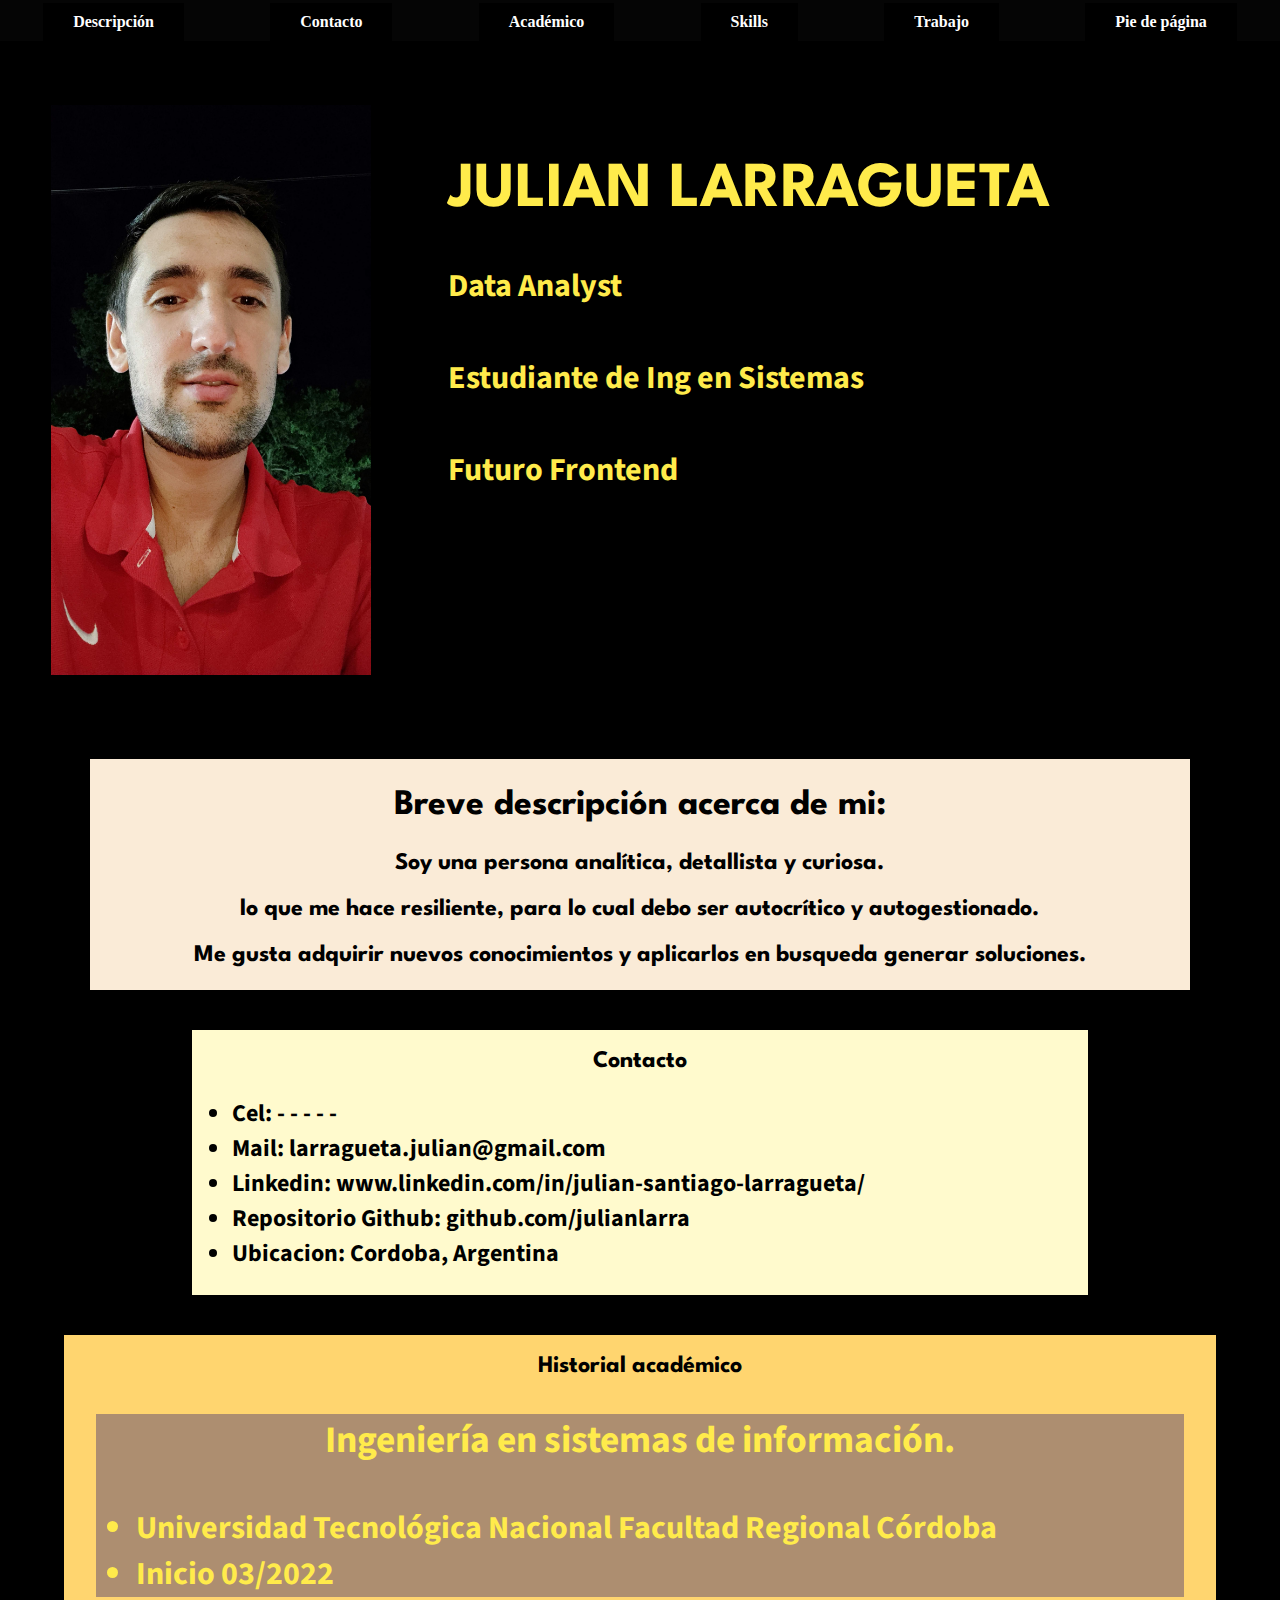
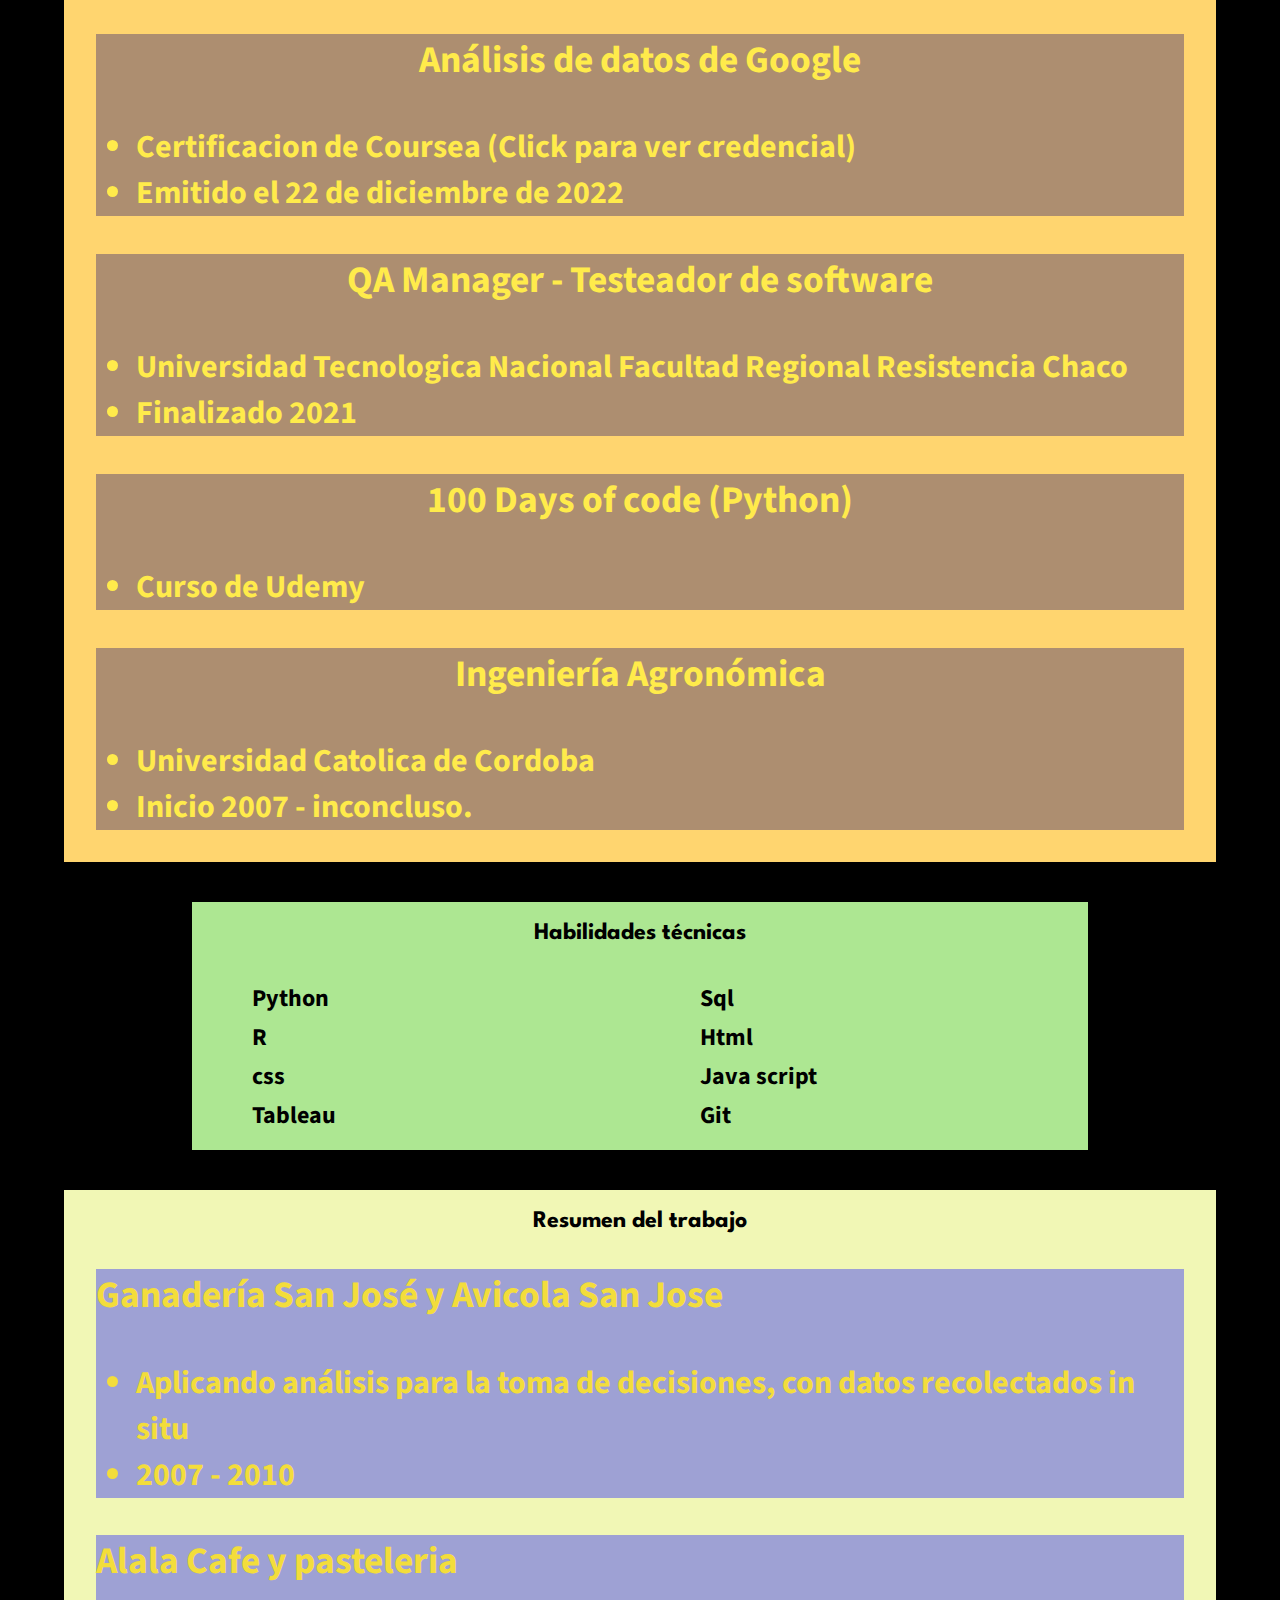
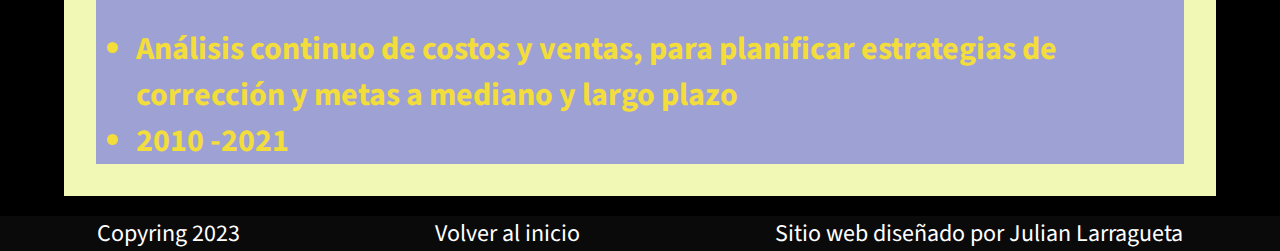
<file: index.html>
<!DOCTYPE html>
<html lang="es">
<head>
    <meta charset="UTF-8">
    <meta http-equiv="X-UA-Compatible" content="IE=edge">
    <meta name="viewport" content="width=device-width, initial-scale=1.0">
    <title>Curriculum vitae</title>
    <link rel="icon" type="image/png" sizes="16x16" href="img/favicon-16x16.png">
   
    <link rel="stylesheet" type="text/css" href="style_new.css" />
   
    <link rel="preconnect" href="https://fonts.googleapis.com">
    <link rel="preconnect" href="https://fonts.gstatic.com" crossorigin>
    <link href="https://fonts.googleapis.com/css2?family=Montserrat:wght@200&display=swap" rel="stylesheet">
    <link rel="preconnect" href="https://fonts.googleapis.com">
    <link rel="preconnect" href="https://fonts.gstatic.com" crossorigin>
    <link href="https://fonts.googleapis.com/css2?family=League+Spartan:wght@600&family=Montserrat:wght@200&display=swap" rel="stylesheet">
    <link rel="preconnect" href="https://fonts.googleapis.com">
    <link rel="preconnect" href="https://fonts.gstatic.com" crossorigin>
    <link href="https://fonts.googleapis.com/css2?family=Source+Sans+Pro&display=swap" rel="stylesheet">
    <!-- Open Graph data -->
    <meta property="og:title" content="Cv Larragueta Julian" />
    <meta property="og:type" content="Cv" />
    <meta property="og:url" content=" http://www.examplffe.com" />
    <meta property="og:image" content=" img/favicon-16x16.png" />
    <meta property="og:description" content="Cv Larragueta Julian" />

</head>


<body>

    <nav id="nav">
        <button class="nav-boton" onclick="accion()">Menu</button>
        <!--<a href="#inicio" class="nav-enlace desaparece">Inicio</a> -->
        <a href="#descripcion" class="nav-enlace desaparece">Descripción</a>
        <a href="#contacto" class="nav-enlace desaparece">Contacto</a>
        <a href="#academico" class="nav-enlace desaparece">Académico</a>
        <a href="#skills" class="nav-enlace desaparece">Skills</a>
        <a href="#work" class="nav-enlace desaparece">Trabajo</a>
        <a href="#footer" class="nav-enlace desaparece">Pie de página </a> </li>
    </nav>


    <header id="inicio">
       
        
        <img src="img/foto_perfil_julian.jpg" alt="foto CV Julian Larragueta" 
              
             title="Foto perfil julian Larragueta" />
        
        
        <div id="presentacion">
                 <h1 id="titulo"> JULIAN  LARRAGUETA    </h1>
        
                 <div> Data Analyst  <br> <br>
                  Estudiante de Ing en Sistemas <br><br>
                  Futuro Frontend </div>
        </div>


    </header>

   
   
    

    <section class="container">   
        
        
               
                
           
           
        
               

            
                 
            
        <div id="descripcion">
                <h2>            
                    Breve descripción acerca de mi: <br>
                </h2>
                <p>Soy una persona analítica, detallista y curiosa. </p>
                <p>lo que me hace resiliente, para lo cual debo ser autocrítico y autogestionado. </p>
                <p>Me gusta adquirir nuevos conocimientos y aplicarlos en busqueda generar soluciones. </p>
        </div> 

       
       
       
       
       
       
       
        <article id="contacto">
            <h2> Contacto </h2>
            <ul>
                <li> Cel: - - - - -  </li>
                <li> 
                     <a href="mailto:larragueta.julian@gmail.com"> Mail: larragueta.julian@gmail.com </a>   </li>

                <li> 
                     <a href="https://www.linkedin.com/in/julian-santiago-larragueta/" target="_blank"> Linkedin: www.linkedin.com/in/julian-santiago-larragueta/</a>  </li>
                
                <li>
                    <a href="https://github.com/julianlarra" target="_blank"> Repositorio Github: github.com/julianlarra</a> </li>
                
                <li> <a href="https://www.google.com.ar/maps/place/C%C3%B3rdoba/@-31.3992876,-64.2643843,12z/data=!3m1!4b1!4m5!3m4!1s0x9432985f478f5b69:0xb0a24f9a5366b092!8m2!3d-31.4200833!4d-64.1887761" target="_blank"> Ubicacion: Cordoba, Argentina</a> </li>
            
             </ul>

        </article>

        <article id="academico">   

            <h2> Historial académico  </h2>
        
                <div class="estudios">
                     <h3> Ingeniería en sistemas de información.</h3>
                     <ul> 
                           <li>Universidad Tecnológica Nacional Facultad Regional Córdoba </li>
                           <li>Inicio 03/2022</li>    
                     </ul>
                
                </div>
                        
                <div class="estudios">
                     <h3> Análisis de datos de Google</h3>
                     <ul> 
                           <li> <a href="https://www.credly.com/badges/c3e7873d-39f1-4c16-bb71-a287593435bf/linked_in_profile" target="_blank"> Certificacion de Coursea (Click para ver credencial)</a></li>
                           <li>Emitido el 22 de diciembre de 2022</li>    
                     </ul>
                
                </div>

                <div class="estudios">
                    <h3> QA Manager - Testeador de software </h3>
                    <ul>
                          <li> <a href="https://www.linkedin.com/in/julian-santiago-larragueta/overlay/1635464386145/single-media-viewer/?profileId=ACoAAAzm1m0BdWuvKldwF94Kxj55Wqi0juZJWoA" target="_blank"> Universidad Tecnologica Nacional Facultad Regional Resistencia Chaco </a> </li>
                          <li> Finalizado 2021</li>
                    </ul>
                </div>
                 
                <div class="estudios">
                    <h3> 100 Days of code (Python)</h3>
                    <ul>
                        <li>Curso de Udemy</li>
                    </ul>
                </div>

                <div class="estudios">
                    <h3> Ingeniería Agronómica </h3>
                    <ul>
                        <li>Universidad Catolica de Cordoba</li>
                        <li>Inicio 2007 - inconcluso.</li>
                    </ul>
                </div>


        </article>


        <article id="skills">
            <h2>  Habilidades técnicas</h2>
                <ul class="col2">
                    <li> Python   </li>
                    <li> Sql  </li>
                    <li> R  </li>
                    <li> Html  </li>
                    <li> css  </li>
                    <li> Java script  </li>
                    <li> Tableau  </li>
                    <li> Git  </li>
                </ul>

        </article>


        <article id="work">
            <h2> Resumen del trabajo</h2>
                <div>
                    <h3> Ganadería San José y Avicola San Jose </h3>
                    <ul>
                        <li>Aplicando análisis para la toma de decisiones, con datos recolectados in situ</li>
                        <li>2007 - 2010</li>
                    </ul>
                </div>

                <div>
                    <h3>Alala Cafe y pasteleria </h3>
                    <ul>
                        <li>Análisis continuo de costos y ventas, para planificar estrategias de corrección y metas a mediano y largo plazo</li>
                        <li>2010 -2021</li>
                    </ul>
                </div>

        </article>
        


    </section>

    <footer id="footer">
      <p>Copyring 2023 </p>
      <a href="#nav"> Volver al inicio </a>
      <p> Sitio web diseñado por Julian Larragueta </p>
      

    </footer>


    <script src="proyecto_final.js"></script>
</body>
</html>
</file>
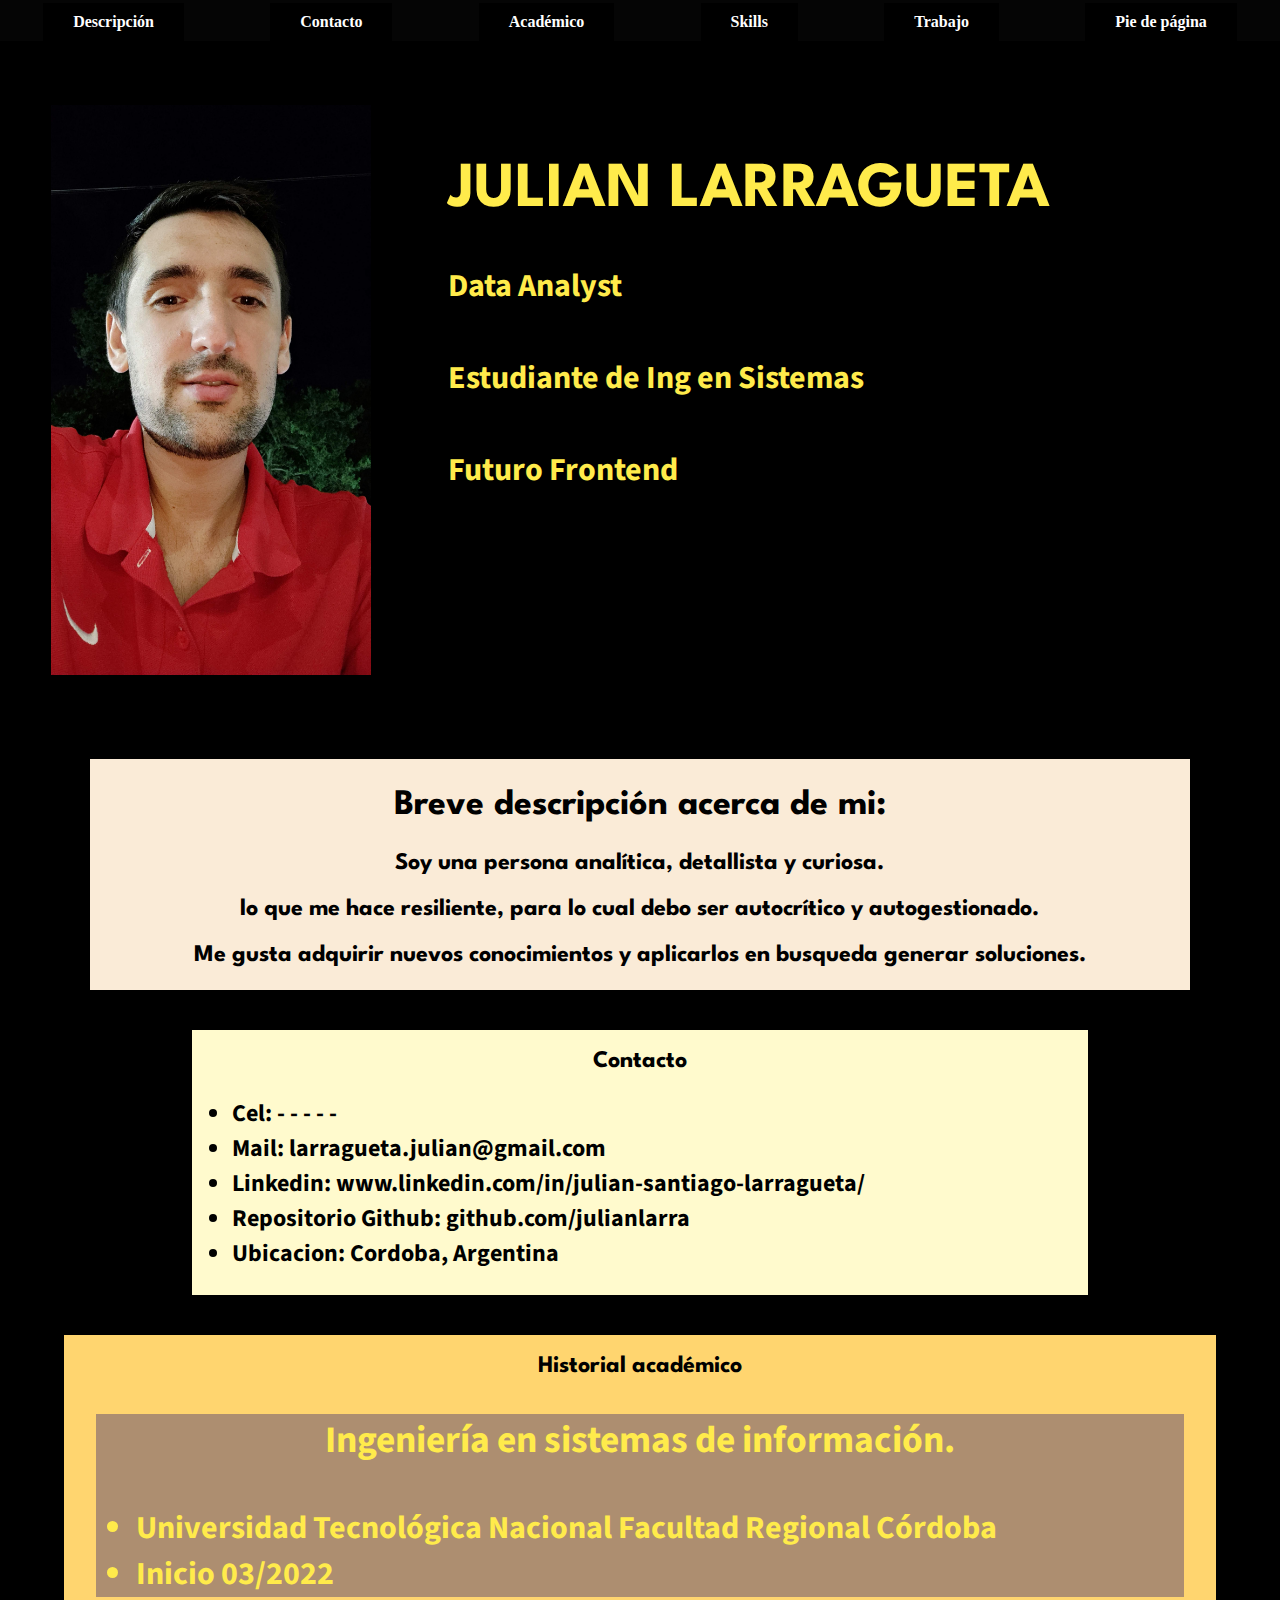
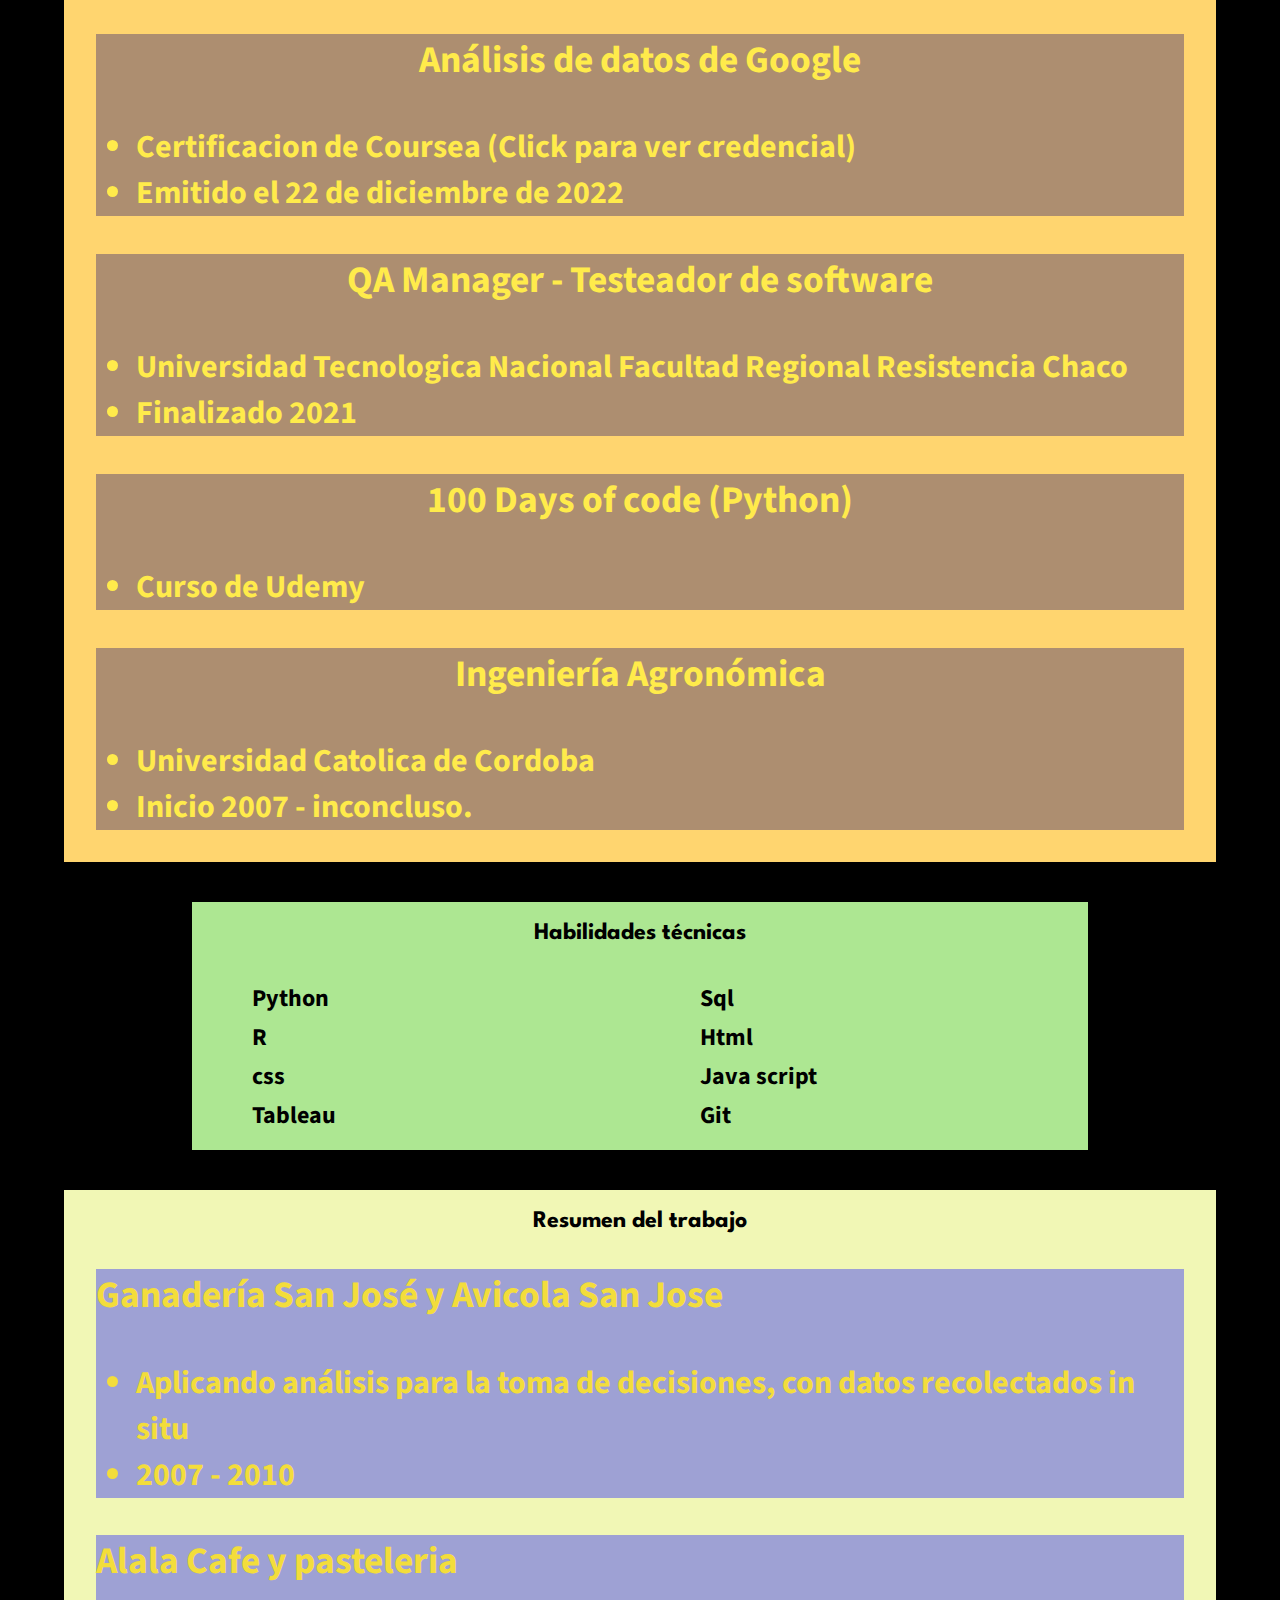
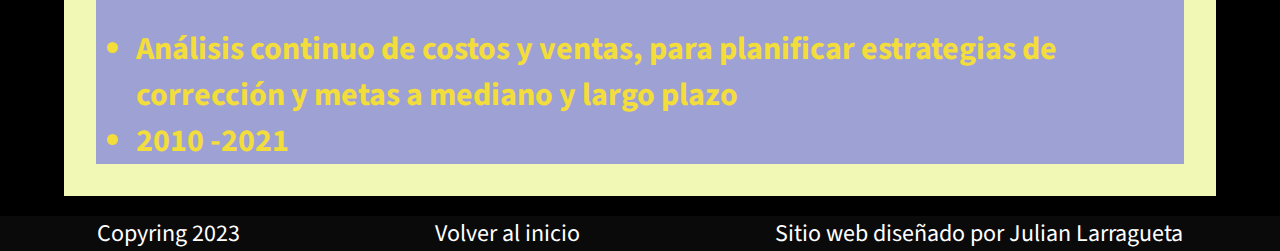
<file: CV_proyecto/index.html>
<!DOCTYPE html>
<html lang="es">
<head>
    <meta charset="UTF-8">
    <meta http-equiv="X-UA-Compatible" content="IE=edge">
    <meta name="viewport" content="width=device-width, initial-scale=1.0">
    <title>Curriculum vitae</title>
    <link rel="icon" type="image/png" sizes="16x16" href="favicon-16x16.png">
   
    <link rel="stylesheet" type="text/css" href="style_cv.css" />
   
    <link rel="preconnect" href="https://fonts.googleapis.com">
    <link rel="preconnect" href="https://fonts.gstatic.com" crossorigin>
    <link href="https://fonts.googleapis.com/css2?family=Montserrat:wght@200&display=swap" rel="stylesheet">
    <link rel="preconnect" href="https://fonts.googleapis.com">
    <link rel="preconnect" href="https://fonts.gstatic.com" crossorigin>
    <link href="https://fonts.googleapis.com/css2?family=League+Spartan:wght@600&family=Montserrat:wght@200&display=swap" rel="stylesheet">
    <link rel="preconnect" href="https://fonts.googleapis.com">
    <link rel="preconnect" href="https://fonts.gstatic.com" crossorigin>
    <link href="https://fonts.googleapis.com/css2?family=Source+Sans+Pro&display=swap" rel="stylesheet">
    <!-- Open Graph data -->
    <meta property="og:title" content="Cv Larragueta Julian" />
    <meta property="og:type" content="Cv" />
    <meta property="og:url" content=" http://www.examplffe.com" />
    <meta property="og:image" content=" img/favicon-16x16.png" />
    <meta property="og:description" content="Cv Larragueta Julian" />

</head>


<body>

    <nav id="nav">
        <button class="nav-boton" onclick="accion()">Menu</button>
        <!--<a href="#inicio" class="nav-enlace desaparece">Inicio</a> -->
        <a href="#descripcion" class="nav-enlace desaparece">Descripción</a>
        <a href="#contacto" class="nav-enlace desaparece">Contacto</a>
        <a href="#academico" class="nav-enlace desaparece">Académico</a>
        <a href="#skills" class="nav-enlace desaparece">Skills</a>
        <a href="#work" class="nav-enlace desaparece">Trabajo</a>
        <a href="#footer" class="nav-enlace desaparece">Pie de página </a> </li>
    </nav>


    <header id="inicio">
       
        
        <img src="foto_perfil_julian.jpg" alt="foto CV Julian Larragueta" 
              
             title="Foto perfil julian Larragueta" />
        
        
        <div id="presentacion">
                 <h1 id="titulo"> JULIAN  LARRAGUETA    </h1>
        
                 <div> Data Analyst  <br> <br>
                  Estudiante de Ing en Sistemas <br><br>
                  Futuro Frontend </div>
        </div>


    </header>

   
   
    

    <section class="container">   
        
        
               
                
           
           
        
               

            
                 
            
        <div id="descripcion">
                <h2>            
                    Breve descripción acerca de mi: <br>
                </h2>
                <p>Soy una persona analítica, detallista y curiosa. </p>
                <p>lo que me hace resiliente, para lo cual debo ser autocrítico y autogestionado. </p>
                <p>Me gusta adquirir nuevos conocimientos y aplicarlos en busqueda generar soluciones. </p>
        </div> 

       
       
       
       
       
       
       
        <article id="contacto">
            <h2> Contacto </h2>
            <ul>
                <li> Cel: - - - - -  </li>
                <li> 
                     <a href="mailto:larragueta.julian@gmail.com"> Mail: larragueta.julian@gmail.com </a>   </li>

                <li> 
                     <a href="https://www.linkedin.com/in/julian-santiago-larragueta/" target="_blank"> Linkedin: www.linkedin.com/in/julian-santiago-larragueta/</a>  </li>
                
                <li>
                    <a href="https://github.com/julianlarra" target="_blank"> Repositorio Github: github.com/julianlarra</a> </li>
                
                <li> <a href="https://www.google.com.ar/maps/place/C%C3%B3rdoba/@-31.3992876,-64.2643843,12z/data=!3m1!4b1!4m5!3m4!1s0x9432985f478f5b69:0xb0a24f9a5366b092!8m2!3d-31.4200833!4d-64.1887761" target="_blank"> Ubicacion: Cordoba, Argentina</a> </li>
            
             </ul>

        </article>

        <article id="academico">   

            <h2> Historial académico  </h2>
        
                <div class="estudios">
                     <h3> Ingeniería en sistemas de información.</h3>
                     <ul> 
                           <li>Universidad Tecnológica Nacional Facultad Regional Córdoba </li>
                           <li>Inicio 03/2022</li>    
                     </ul>
                
                </div>
                        
                <div class="estudios">
                     <h3> Análisis de datos de Google</h3>
                     <ul> 
                           <li> <a href="https://www.credly.com/badges/c3e7873d-39f1-4c16-bb71-a287593435bf/linked_in_profile" target="_blank"> Certificacion de Coursea (Click para ver credencial)</a></li>
                           <li>Emitido el 22 de diciembre de 2022</li>    
                     </ul>
                
                </div>

                <div class="estudios">
                    <h3> QA Manager - Testeador de software </h3>
                    <ul>
                          <li> <a href="https://www.linkedin.com/in/julian-santiago-larragueta/overlay/1635464386145/single-media-viewer/?profileId=ACoAAAzm1m0BdWuvKldwF94Kxj55Wqi0juZJWoA" target="_blank"> Universidad Tecnologica Nacional Facultad Regional Resistencia Chaco </a> </li>
                          <li> Finalizado 2021</li>
                    </ul>
                </div>
                 
                <div class="estudios">
                    <h3> 100 Days of code (Python)</h3>
                    <ul>
                        <li>Curso de Udemy</li>
                    </ul>
                </div>

                <div class="estudios">
                    <h3> Ingeniería Agronómica </h3>
                    <ul>
                        <li>Universidad Catolica de Cordoba</li>
                        <li>Inicio 2007 - inconcluso.</li>
                    </ul>
                </div>


        </article>


        <article id="skills">
            <h2>  Habilidades técnicas</h2>
                <ul class="col2">
                    <li> Python   </li>
                    <li> Sql  </li>
                    <li> R  </li>
                    <li> Html  </li>
                    <li> css  </li>
                    <li> Java script  </li>
                    <li> Tableau  </li>
                    <li> Git  </li>
                </ul>

        </article>


        <article id="work">
            <h2> Resumen del trabajo</h2>
                <div>
                    <h3> Ganadería San José y Avicola San Jose </h3>
                    <ul>
                        <li>Aplicando análisis para la toma de decisiones, con datos recolectados in situ</li>
                        <li>2007 - 2010</li>
                    </ul>
                </div>

                <div>
                    <h3>Alala Cafe y pasteleria </h3>
                    <ul>
                        <li>Análisis continuo de costos y ventas, para planificar estrategias de corrección y metas a mediano y largo plazo</li>
                        <li>2010 -2021</li>
                    </ul>
                </div>

        </article>
        


    </section>

    <footer id="footer">
      <p>Copyring 2023 </p>
      <a href="#nav"> Volver al inicio </a>
      <p> Sitio web diseñado por Julian Larragueta </p>
      

    </footer>


    <script src="cv.js"></script>
</body>
</html>
</file>
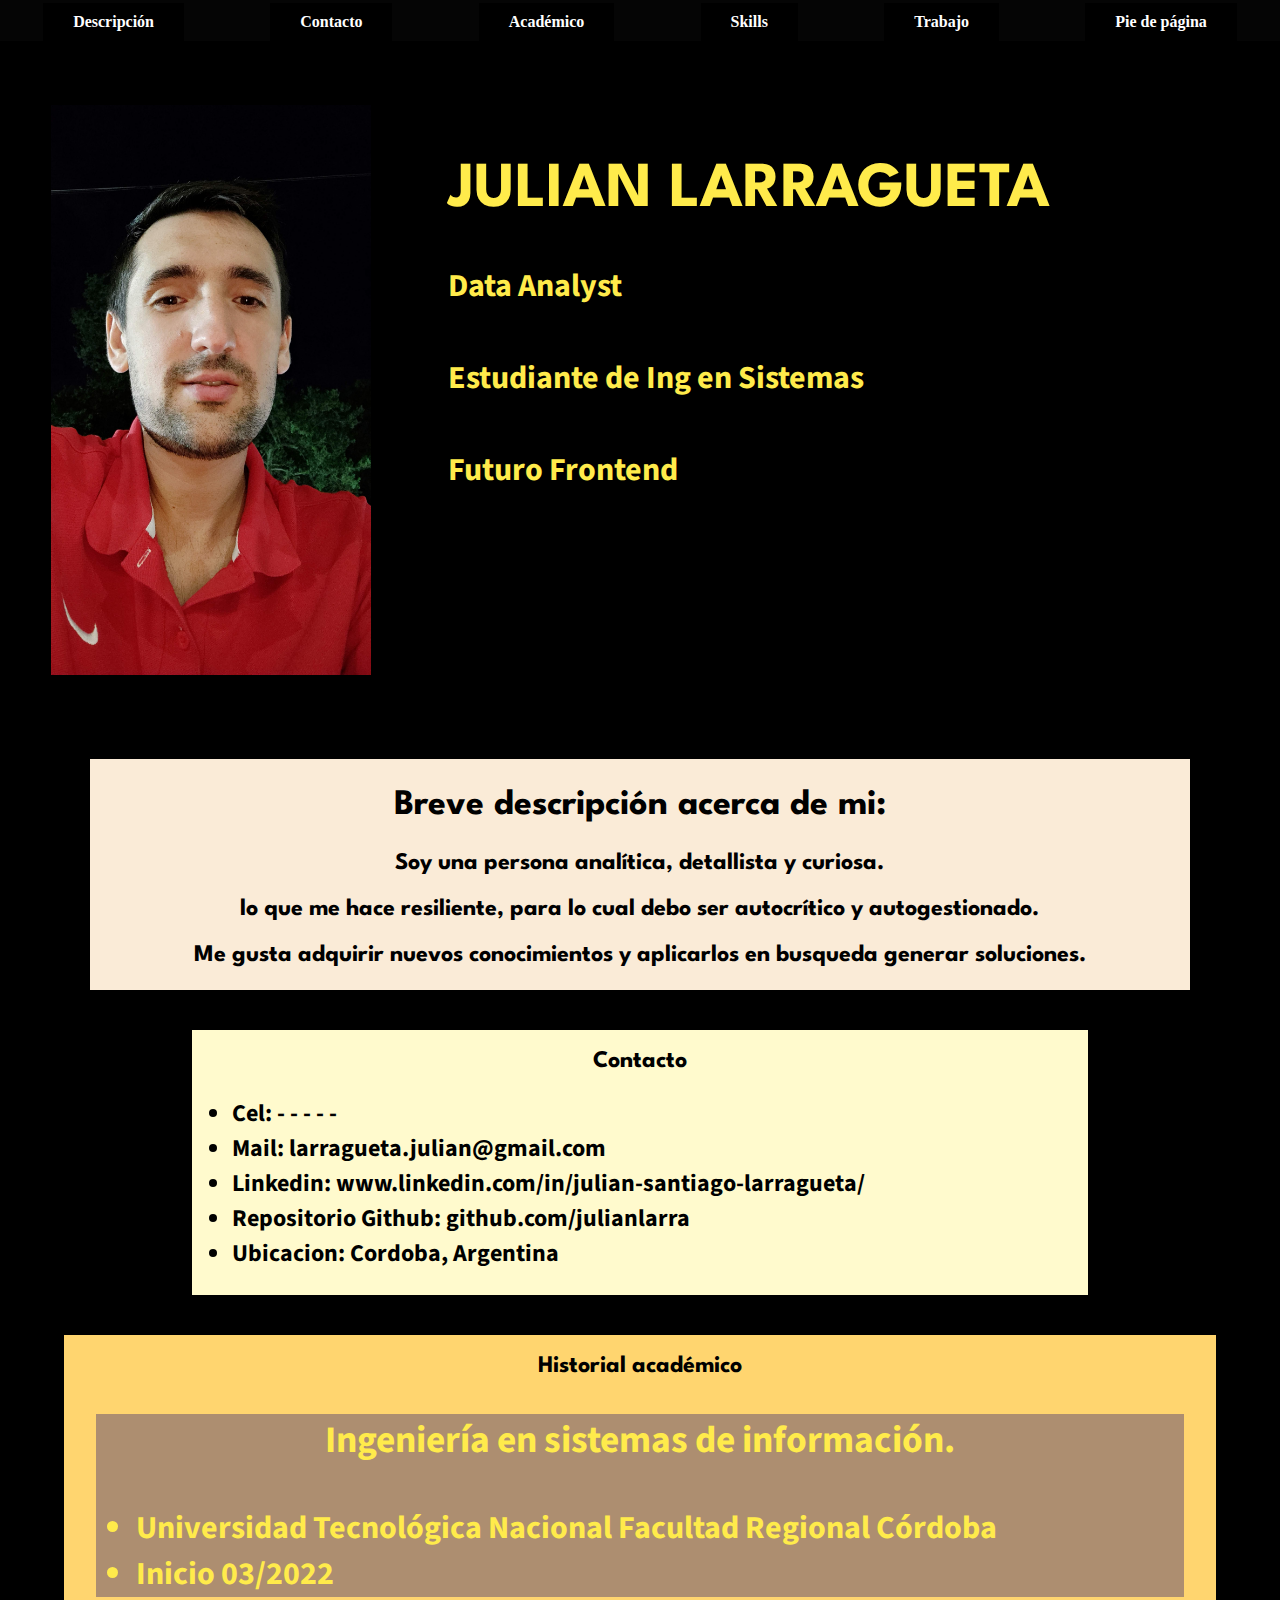
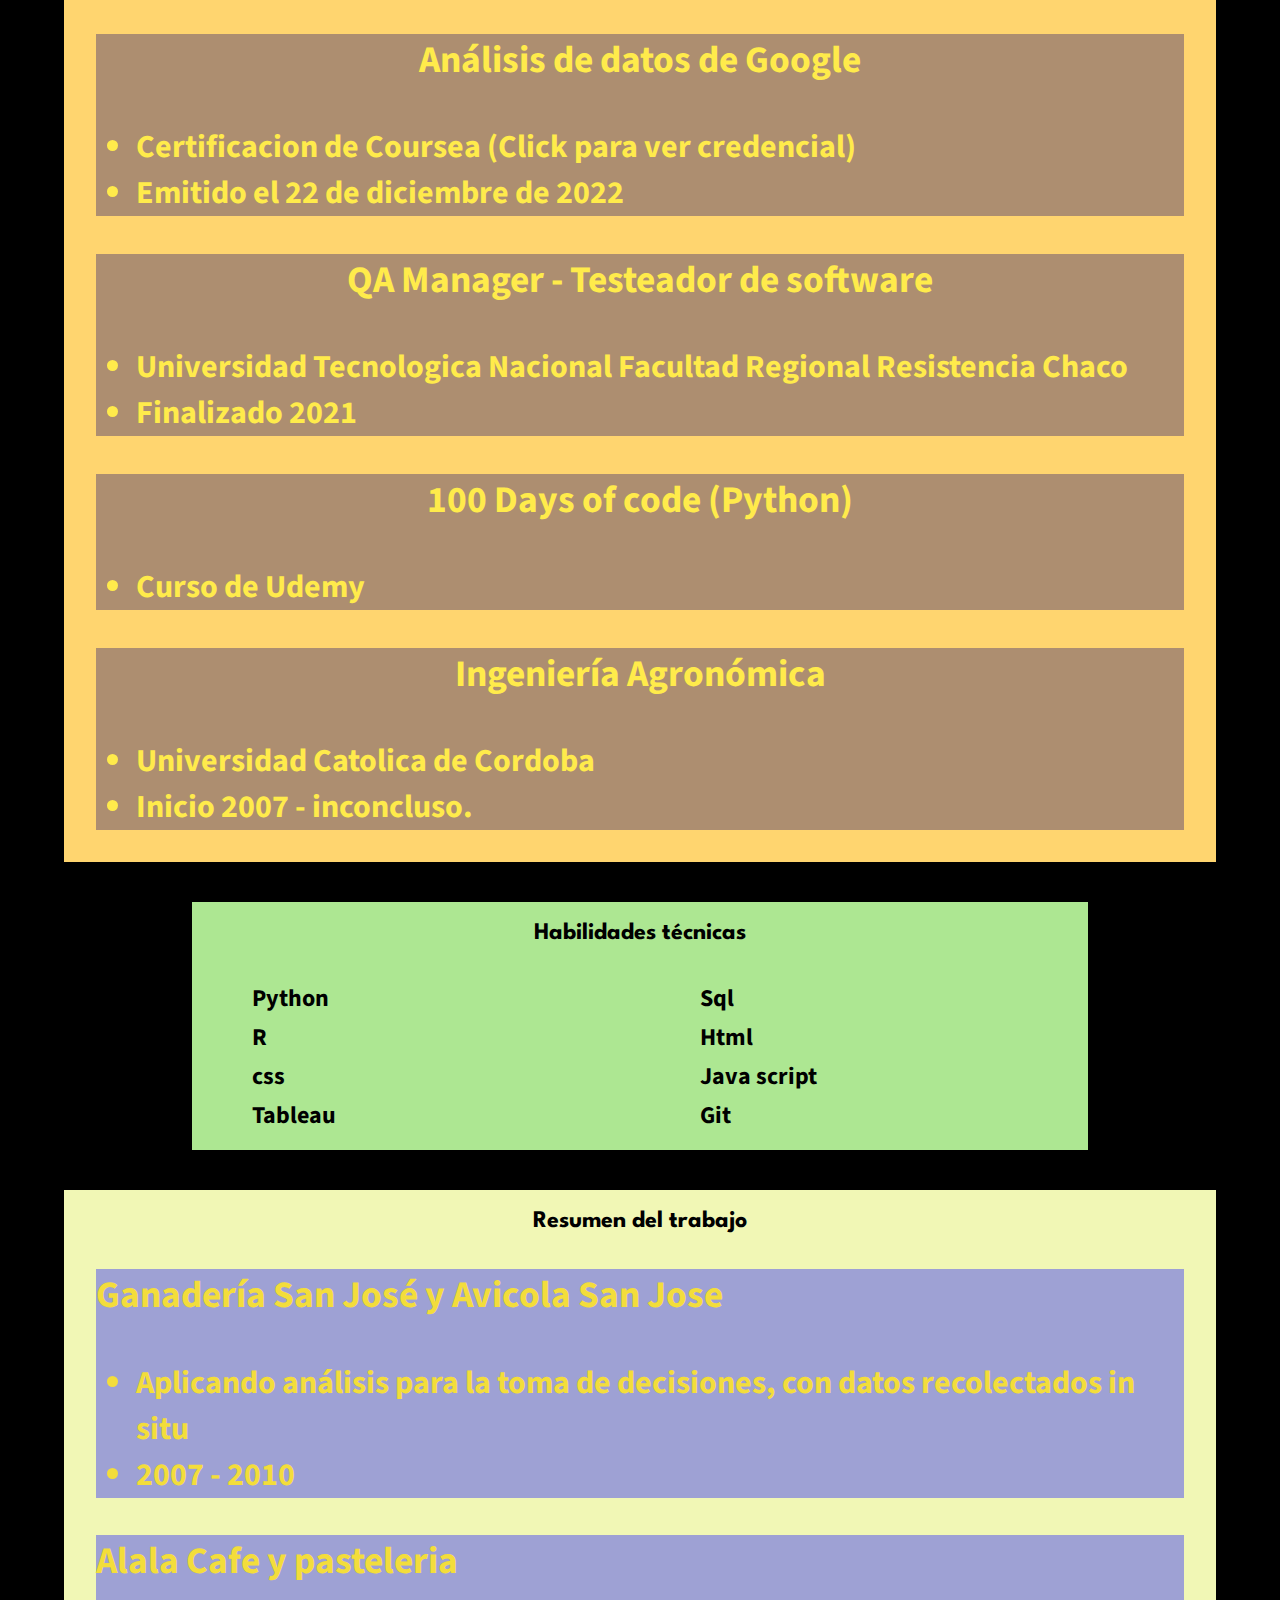
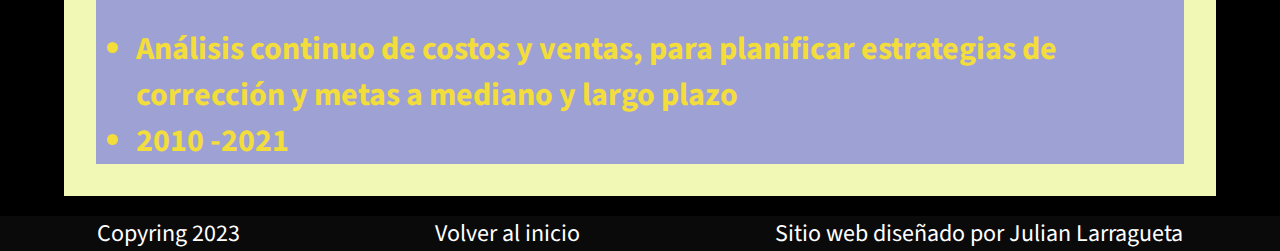
<file: proyecto_final_cv/index.html>
<!DOCTYPE html>
<html lang="es">
<head>
    <meta charset="UTF-8">
    <meta http-equiv="X-UA-Compatible" content="IE=edge">
    <meta name="viewport" content="width=device-width, initial-scale=1.0">
    <title>Curriculum vitae</title>
    <link rel="icon" type="image/png" sizes="16x16" href="img/favicon-16x16.png">
   
    <link rel="stylesheet" type="text/css" href="css/style_new.css" />
   
    <link rel="preconnect" href="https://fonts.googleapis.com">
    <link rel="preconnect" href="https://fonts.gstatic.com" crossorigin>
    <link href="https://fonts.googleapis.com/css2?family=Montserrat:wght@200&display=swap" rel="stylesheet">
    <link rel="preconnect" href="https://fonts.googleapis.com">
    <link rel="preconnect" href="https://fonts.gstatic.com" crossorigin>
    <link href="https://fonts.googleapis.com/css2?family=League+Spartan:wght@600&family=Montserrat:wght@200&display=swap" rel="stylesheet">
    <link rel="preconnect" href="https://fonts.googleapis.com">
    <link rel="preconnect" href="https://fonts.gstatic.com" crossorigin>
    <link href="https://fonts.googleapis.com/css2?family=Source+Sans+Pro&display=swap" rel="stylesheet">
    <!-- Open Graph data -->
    <meta property="og:title" content="Cv Larragueta Julian" />
    <meta property="og:type" content="Cv" />
    <meta property="og:url" content=" http://www.example.com" />
    <meta property="og:image" content=" img/favicon-16x16.png" />
    <meta property="og:description" content="Cv Larragueta Julian" />

</head>


<body>

    <nav id="nav">
        <button class="nav-boton" onclick="accion()">Menu</button>
        <!--<a href="#inicio" class="nav-enlace desaparece">Inicio</a> -->
        <a href="#descripcion" class="nav-enlace desaparece">Descripción</a>
        <a href="#contacto" class="nav-enlace desaparece">Contacto</a>
        <a href="#academico" class="nav-enlace desaparece">Académico</a>
        <a href="#skills" class="nav-enlace desaparece">Skills</a>
        <a href="#work" class="nav-enlace desaparece">Trabajo</a>
        <a href="#footer" class="nav-enlace desaparece">Pie de página </a> </li>
    </nav>


    <header id="inicio">
       
        
        <img src="img/foto_perfil_julian.jpg" alt="foto CV Julian Larragueta" 
              
             title="Foto perfil julian Larragueta" />
        
        
        <div id="presentacion">
                 <h1 id="titulo"> JULIAN  LARRAGUETA    </h1>
        
                 <div> Data Analyst  <br> <br>
                  Estudiante de Ing en Sistemas <br><br>
                  Futuro Frontend </div>
        </div>


    </header>

   
   
    

    <section class="container">   
        
        
               
                
           
           
        
               

            
                 
            
        <div id="descripcion">
                <h2>            
                    Breve descripción acerca de mi: <br>
                </h2>
                <p>Soy una persona analítica, detallista y curiosa. </p>
                <p>lo que me hace resiliente, para lo cual debo ser autocrítico y autogestionado. </p>
                <p>Me gusta adquirir nuevos conocimientos y aplicarlos en busqueda generar soluciones. </p>
        </div> 

       
       
       
       
       
       
       
        <article id="contacto">
            <h2> Contacto </h2>
            <ul>
                <li> Cel: - - - - -  </li>
                <li> 
                     <a href="mailto:larragueta.julian@gmail.com"> Mail: larragueta.julian@gmail.com </a>   </li>

                <li> 
                     <a href="https://www.linkedin.com/in/julian-santiago-larragueta/" target="_blank"> Linkedin: www.linkedin.com/in/julian-santiago-larragueta/</a>  </li>
                
                <li>
                    <a href="https://github.com/julianlarra" target="_blank"> Repositorio Github: github.com/julianlarra</a> </li>
                
                <li> <a href="https://www.google.com.ar/maps/place/C%C3%B3rdoba/@-31.3992876,-64.2643843,12z/data=!3m1!4b1!4m5!3m4!1s0x9432985f478f5b69:0xb0a24f9a5366b092!8m2!3d-31.4200833!4d-64.1887761" target="_blank"> Ubicacion: Cordoba, Argentina</a> </li>
            
             </ul>

        </article>

        <article id="academico">   

            <h2> Historial académico  </h2>
        
                <div class="estudios">
                     <h3> Ingeniería en sistemas de información.</h3>
                     <ul> 
                           <li>Universidad Tecnológica Nacional Facultad Regional Córdoba </li>
                           <li>Inicio 03/2022</li>    
                     </ul>
                
                </div>
                        
                <div class="estudios">
                     <h3> Análisis de datos de Google</h3>
                     <ul> 
                           <li> <a href="https://www.credly.com/badges/c3e7873d-39f1-4c16-bb71-a287593435bf/linked_in_profile" target="_blank"> Certificacion de Coursea (Click para ver credencial)</a></li>
                           <li>Emitido el 22 de diciembre de 2022</li>    
                     </ul>
                
                </div>

                <div class="estudios">
                    <h3> QA Manager - Testeador de software </h3>
                    <ul>
                          <li> <a href="https://www.linkedin.com/in/julian-santiago-larragueta/overlay/1635464386145/single-media-viewer/?profileId=ACoAAAzm1m0BdWuvKldwF94Kxj55Wqi0juZJWoA" target="_blank"> Universidad Tecnologica Nacional Facultad Regional Resistencia Chaco </a> </li>
                          <li> Finalizado 2021</li>
                    </ul>
                </div>
                 
                <div class="estudios">
                    <h3> 100 Days of code (Python)</h3>
                    <ul>
                        <li>Curso de Udemy</li>
                    </ul>
                </div>

                <div class="estudios">
                    <h3> Ingeniería Agronómica </h3>
                    <ul>
                        <li>Universidad Catolica de Cordoba</li>
                        <li>Inicio 2007 - inconcluso.</li>
                    </ul>
                </div>


        </article>


        <article id="skills">
            <h2>  Habilidades técnicas</h2>
                <ul class="col2">
                    <li> Python   </li>
                    <li> Sql  </li>
                    <li> R  </li>
                    <li> Html  </li>
                    <li> css  </li>
                    <li> Java script  </li>
                    <li> Tableau  </li>
                    <li> Git  </li>
                </ul>

        </article>


        <article id="work">
            <h2> Resumen del trabajo</h2>
                <div>
                    <h3> Ganadería San José y Avicola San Jose </h3>
                    <ul>
                        <li>Aplicando análisis para la toma de decisiones, con datos recolectados in situ</li>
                        <li>2007 - 2010</li>
                    </ul>
                </div>

                <div>
                    <h3>Alala Cafe y pasteleria </h3>
                    <ul>
                        <li>Análisis continuo de costos y ventas, para planificar estrategias de corrección y metas a mediano y largo plazo</li>
                        <li>2010 -2021</li>
                    </ul>
                </div>

        </article>
        


    </section>

    <footer id="footer">
      <p>Copyring 2023 </p>
      <a href="#nav"> Volver al inicio </a>
      <p> Sitio web diseñado por Julian Larragueta </p>
      

    </footer>


    <script src="proyecto_final.js"></script>
</body>
</html>
</file>
<file: style_new.css>
/** Contorno */
* {
    box-sizing: border-box;
}

/** color fondo */

body{
  background: #000000;
  margin: 0;
}





/** Barra de navegacion estilos  --------------  */

.nav-enlace{
  display: inline-block;
  background: rgb(0, 0, 0);
  color: rgb(255, 255, 255);
  font-weight: bold;
  padding: 10px 30px;
  margin: 3px 0 0 0 ;
  text-decoration: none;
  
}

.nav-enlace:hover{
  transition: background 0.3s ease;
  background:rgb(226, 226, 224);
  cursor: pointer;
}

nav{
  background:rgb(5, 5, 5) ;
  display: flex;
  justify-content: space-around;
  
}

.nav-boton{
  display: inline-block;
  background: rgb(0, 0, 0);
  color: rgb(255, 248, 248);
  font-weight: bold;
  padding: 10px 30px;
  border: 2px solid #fff;
  display: none;
  
  }


/** fila imagen presentacion*/

img{
    width: 27%;
    float: left;
    padding: 5% 1%;
    margin: 0 0 0 3%;
  }
#presentacion {
    width: 70%;
    float: left;
    padding: 6% 5%;
}

/** fuwbte y color  presentacion */

#presentacion{
    text-align: left;
    color: #ffeb4b;
    font-weight: bold;
    font-family: 'Source Sans Pro', sans-serif;
    font-size: 2rem;
}

#titulo{font-family: 'League Spartan', sans-serif;}


/** descripcion estructura y formato */

#descripcion{
  background:#FAEBD7 ;
  width: 86%;
  float: left;
  margin: 20px 7%;

  color: black;
  font-weight: bold;
  font-family: 'League Spartan', sans-serif;
  font-size: 1.5rem;
  text-align: center;
}

#descripcion:hover{
  transition: box-shadow 0.3s ease;
  cursor: pointer;
  box-shadow: 0px 0px 28px 10px rgba(192, 190, 190, 0.48);

}

/*             Contacto */ 

#contacto a{ 
    text-decoration: none;
    color: black;
    font-weight: bold;
    font-family: 'Source Sans Pro', sans-serif;
    font-size: 1.5rem;
    text-align: left;
   }

#contacto {
  background:#FFFACD ;
  width: 70%;
  float: left;
  margin: 20px 15%;

  color: black;
  font-weight: bold;
  font-family: 'Source Sans Pro', sans-serif;
  font-size: 1.5rem;
  text-align: left;
  
}

#contacto h2{
  font-family: 'League Spartan', sans-serif;
  font-size: 1.5rem;
  text-align: center;
  font-weight: bold;
}


#contacto:hover{
  transition: box-shadow 0.3s ease;
  cursor: pointer;
  box-shadow: 0px 0px 28px 10px rgba(192, 190, 190, 0.48)
}

#contacto a:hover{ 
  transition: background 0.3s ease;
  background: rgba(192, 190, 190, 0.473);}


/** Historial academico         */ 

#academico {
  background:#FFD56F ;
  width: 90%;
  float: left;
  margin: 20px 5%;

  color: black;
  font-weight: bold;
  font-family: 'Source Sans Pro', sans-serif;
  font-size: 1.5rem;
  text-align: left;
  
}

#academico h2{
  font-family: 'League Spartan', sans-serif;
  font-size: 1.5rem;
  text-align: center;
  font-weight: bold;
}

#academico:hover{
  transition: box-shadow 0.3s ease;
  cursor: pointer;
  box-shadow: 0px 0px 28px 10px rgba(192, 190, 190, 0.48);
}

.estudios{
  background: #AD8E70;
  margin: 1rem 2rem;
  text-align: left;
  color: #ffeb4b;
  font-weight: bold;
  font-family: 'Source Sans Pro', sans-serif;
  font-size: 2rem;
  text-decoration: none;
}
.estudios:hover{ 
  transition: background-color 0.3s ease;
  background-color: #000000a8;}

.estudios h3{ text-align: center;}

.estudios a {text-decoration: none;
             color: #ffeb4b;}

.estudios a:hover{
   background: rgba(192, 190, 190, 0.373);
   transition: background 0.3s ease;
  }



/**    Skills     */ 

#skills {
  background:#ADE792 ;
  width: 70%;
  float: left;
  margin: 20px 15%;

  display: inline-block;

  color: black;
  font-weight: bold;
  font-family: 'Source Sans Pro', sans-serif;
  font-size: 1.5rem;
  text-align: left;
  
}

#skills h2{
  font-family: 'League Spartan', sans-serif;
  font-size: 1.5rem;
  text-align: center;
  font-weight: bold;
}


#skills:hover{
  transition: box-shadow 0.3s ease;
  cursor: pointer;
  box-shadow: 0px 0px 28px 10px rgba(192, 190, 190, 0.48)
}


/**                     work                  */


#work {
background:#F1F7B5 ;
width: 90%;
float: left;
margin: 20px 5%;

color: black;
font-weight: bold;
font-family: 'Source Sans Pro', sans-serif;
font-size: 1.5rem;
text-align: left;

}

#work h2{
font-family: 'League Spartan', sans-serif;
font-size: 1.5rem;
text-align: center;
font-weight: bold;
}


#work:hover{
  transition: box-shadow 0.3s ease;
  cursor: pointer;
  box-shadow: 0px 0px 28px 10px rgba(192, 190, 190, 0.48)
}

#work div{
  background: #9EA1D4;
  margin: 1rem 2rem;
  text-align: left;
  color: #f3dd3b;
  font-weight: bold;
  font-family: 'Source Sans Pro', sans-serif;
  font-size: 2rem;
  text-decoration: none;
}
#work div{ background-color:#9EA1D4;}

#work div:hover{
   background-color: #797575a8;
   transition: background-color 0.3s ease;
  }


/**           footer                    */

#footer {
  background:#0a0a0a ;
  width: 100%;
  
  
  color: rgb(255, 255, 255);
  
  font-family: 'Source Sans Pro', sans-serif;
  font-size: 1.5rem;
  text-align: center;
  display: flex;
  justify-content: space-around;
  }

#footer p {
  margin: 0;
}


#footer a{ text-decoration: none; color: #fff;
           padding: 0 0;
           }
              
 
  
  
  #footer a:hover{
    transition: box-shadow 0.3s ease;
    cursor: pointer;
    box-shadow: 0px 0px 28px 10px rgba(192, 190, 190, 0.48)
  

   }
  
  
  

/** -------------------------------------------------------------------------------------------------------- */
/** ------------------------------------------Mediaquery --------------------------------------------------- */
/** -------------------------------------------------------------------------------------------------------- */

@media (max-width :700px) {

  nav {
    flex-direction: column;
    
  }
 
  .nav-enlace{
    padding: 10px 30px;
    background: darkgray;
    margin: 10px 0;
  }

  .nav-boton{
    display: inline-block;
  }

  .nav-boton:hover{
    transition: background 0.3s ease;
    background:rgb(192, 192, 190);
    cursor: pointer;
  }
  
  .desaparece{
    display: none;
  }

 /* texto presentacon */
 #presentacion{
  text-align: left;
    color: #ffeb4b;
    font-weight: bold;
    font-family: 'Source Sans Pro', sans-serif;
    font-size: 1rem;
  }

  #titulo{font-family: 'League Spartan', sans-serif;}

  #descripcion:hover{
    transition: background 0.3s ease;
    background:  rgba(231, 229, 229, 0.8);
  }

}

/** Para mostrar skills en dos columnas en pantallas mayores a 700px */

@media (width > 700px) {
  

  .col2{
        PADDING-RIGHT: 0px;
        PADDING-LEFT: 0px;
        FLOAT: left;
        PADDING-BOTTOM: 0px;
        MARGIN: 15px 0px;
        WIDTH: 100%;
        PADDING-TOP: 0px;
        LIST-STYLE-TYPE: none
      }
  
      .col2 li{
        PADDING-RIGHT: 2px;
        DISPLAY: inline;
        PADDING-LEFT: 60px;
        FLOAT: left;
        PADDING-BOTTOM: 2px;
        WIDTH: 50%;
        PADDING-TOP: 2px
      }
  }
</file>
<file: CV_proyecto/style_cv.css>
/** Contorno */
* {
    box-sizing: border-box;
}

/** color fondo */

body{
  background: #000000;
  margin: 0;
}





/** Barra de navegacion estilos  --------------  */

.nav-enlace{
  display: inline-block;
  background: rgb(0, 0, 0);
  color: rgb(255, 255, 255);
  font-weight: bold;
  padding: 10px 30px;
  margin: 3px 0 0 0 ;
  text-decoration: none;
  
}

.nav-enlace:hover{
  transition: background 0.3s ease;
  background:rgb(226, 226, 224);
  cursor: pointer;
}

nav{
  background:rgb(5, 5, 5) ;
  display: flex;
  justify-content: space-around;
  
}

.nav-boton{
  display: inline-block;
  background: rgb(0, 0, 0);
  color: rgb(255, 248, 248);
  font-weight: bold;
  padding: 10px 30px;
  border: 2px solid #fff;
  display: none;
  
  }


/** fila imagen presentacion*/

img{
    width: 27%;
    float: left;
    padding: 5% 1%;
    margin: 0 0 0 3%;
  }
#presentacion {
    width: 70%;
    float: left;
    padding: 6% 5%;
}

/** fuwbte y color  presentacion */

#presentacion{
    text-align: left;
    color: #ffeb4b;
    font-weight: bold;
    font-family: 'Source Sans Pro', sans-serif;
    font-size: 2rem;
}

#titulo{font-family: 'League Spartan', sans-serif;}


/** descripcion estructura y formato */

#descripcion{
  background:#FAEBD7 ;
  width: 86%;
  float: left;
  margin: 20px 7%;

  color: black;
  font-weight: bold;
  font-family: 'League Spartan', sans-serif;
  font-size: 1.5rem;
  text-align: center;
}

#descripcion:hover{
  transition: box-shadow 0.3s ease;
  cursor: pointer;
  box-shadow: 0px 0px 28px 10px rgba(192, 190, 190, 0.48);

}

/*             Contacto */ 

#contacto a{ 
    text-decoration: none;
    color: black;
    font-weight: bold;
    font-family: 'Source Sans Pro', sans-serif;
    font-size: 1.5rem;
    text-align: left;
   }

#contacto {
  background:#FFFACD ;
  width: 70%;
  float: left;
  margin: 20px 15%;

  color: black;
  font-weight: bold;
  font-family: 'Source Sans Pro', sans-serif;
  font-size: 1.5rem;
  text-align: left;
  
}

#contacto h2{
  font-family: 'League Spartan', sans-serif;
  font-size: 1.5rem;
  text-align: center;
  font-weight: bold;
}


#contacto:hover{
  transition: box-shadow 0.3s ease;
  cursor: pointer;
  box-shadow: 0px 0px 28px 10px rgba(192, 190, 190, 0.48)
}

#contacto a:hover{ 
  transition: background 0.3s ease;
  background: rgba(192, 190, 190, 0.473);}


/** Historial academico         */ 

#academico {
  background:#FFD56F ;
  width: 90%;
  float: left;
  margin: 20px 5%;

  color: black;
  font-weight: bold;
  font-family: 'Source Sans Pro', sans-serif;
  font-size: 1.5rem;
  text-align: left;
  
}

#academico h2{
  font-family: 'League Spartan', sans-serif;
  font-size: 1.5rem;
  text-align: center;
  font-weight: bold;
}

#academico:hover{
  transition: box-shadow 0.3s ease;
  cursor: pointer;
  box-shadow: 0px 0px 28px 10px rgba(192, 190, 190, 0.48);
}

.estudios{
  background: #AD8E70;
  margin: 1rem 2rem;
  text-align: left;
  color: #ffeb4b;
  font-weight: bold;
  font-family: 'Source Sans Pro', sans-serif;
  font-size: 2rem;
  text-decoration: none;
}
.estudios:hover{ 
  transition: background-color 0.3s ease;
  background-color: #000000a8;}

.estudios h3{ text-align: center;}

.estudios a {text-decoration: none;
             color: #ffeb4b;}

.estudios a:hover{
   background: rgba(192, 190, 190, 0.373);
   transition: background 0.3s ease;
  }



/**    Skills     */ 

#skills {
  background:#ADE792 ;
  width: 70%;
  float: left;
  margin: 20px 15%;

  display: inline-block;

  color: black;
  font-weight: bold;
  font-family: 'Source Sans Pro', sans-serif;
  font-size: 1.5rem;
  text-align: left;
  
}

#skills h2{
  font-family: 'League Spartan', sans-serif;
  font-size: 1.5rem;
  text-align: center;
  font-weight: bold;
}


#skills:hover{
  transition: box-shadow 0.3s ease;
  cursor: pointer;
  box-shadow: 0px 0px 28px 10px rgba(192, 190, 190, 0.48)
}


/**                     work                  */


#work {
background:#F1F7B5 ;
width: 90%;
float: left;
margin: 20px 5%;

color: black;
font-weight: bold;
font-family: 'Source Sans Pro', sans-serif;
font-size: 1.5rem;
text-align: left;

}

#work h2{
font-family: 'League Spartan', sans-serif;
font-size: 1.5rem;
text-align: center;
font-weight: bold;
}


#work:hover{
  transition: box-shadow 0.3s ease;
  cursor: pointer;
  box-shadow: 0px 0px 28px 10px rgba(192, 190, 190, 0.48)
}

#work div{
  background: #9EA1D4;
  margin: 1rem 2rem;
  text-align: left;
  color: #f3dd3b;
  font-weight: bold;
  font-family: 'Source Sans Pro', sans-serif;
  font-size: 2rem;
  text-decoration: none;
}
#work div{ background-color:#9EA1D4;}

#work div:hover{
   background-color: #797575a8;
   transition: background-color 0.3s ease;
  }


/**           footer                    */

#footer {
  background:#0a0a0a ;
  width: 100%;
  
  
  color: rgb(255, 255, 255);
  
  font-family: 'Source Sans Pro', sans-serif;
  font-size: 1.5rem;
  text-align: center;
  display: flex;
  justify-content: space-around;
  }

#footer p {
  margin: 0;
}


#footer a{ text-decoration: none; color: #fff;
           padding: 0 0;
           }
              
 
  
  
  #footer a:hover{
    transition: box-shadow 0.3s ease;
    cursor: pointer;
    box-shadow: 0px 0px 28px 10px rgba(192, 190, 190, 0.48)
  

   }
  
  
  

/** -------------------------------------------------------------------------------------------------------- */
/** ------------------------------------------Mediaquery --------------------------------------------------- */
/** -------------------------------------------------------------------------------------------------------- */

@media (max-width :700px) {

  nav {
    flex-direction: column;
    
  }
 
  .nav-enlace{
    padding: 10px 30px;
    background: darkgray;
    margin: 10px 0;
  }

  .nav-boton{
    display: inline-block;
  }

  .nav-boton:hover{
    transition: background 0.3s ease;
    background:rgb(192, 192, 190);
    cursor: pointer;
  }
  
  .desaparece{
    display: none;
  }

 /* texto presentacon */
 #presentacion{
  text-align: left;
    color: #ffeb4b;
    font-weight: bold;
    font-family: 'Source Sans Pro', sans-serif;
    font-size: 1rem;
  }

  #titulo{font-family: 'League Spartan', sans-serif;}

  #descripcion:hover{
    transition: background 0.3s ease;
    background:  rgba(231, 229, 229, 0.8);
  }

}

/** Para mostrar skills en dos columnas en pantallas mayores a 700px */

@media (width > 700px) {
  

  .col2{
        PADDING-RIGHT: 0px;
        PADDING-LEFT: 0px;
        FLOAT: left;
        PADDING-BOTTOM: 0px;
        MARGIN: 15px 0px;
        WIDTH: 100%;
        PADDING-TOP: 0px;
        LIST-STYLE-TYPE: none
      }
  
      .col2 li{
        PADDING-RIGHT: 2px;
        DISPLAY: inline;
        PADDING-LEFT: 60px;
        FLOAT: left;
        PADDING-BOTTOM: 2px;
        WIDTH: 50%;
        PADDING-TOP: 2px
      }
  }
</file>
<file: proyecto_final_cv/css/style_new.css>
/** Contorno */
* {
    box-sizing: border-box;
}

/** color fondo */

body{
  background: #000000;
  margin: 0;
}





/** Barra de navegacion estilos  --------------  */

.nav-enlace{
  display: inline-block;
  background: rgb(0, 0, 0);
  color: rgb(255, 255, 255);
  font-weight: bold;
  padding: 10px 30px;
  margin: 3px 0 0 0 ;
  text-decoration: none;
  
}

.nav-enlace:hover{
  transition: background 0.3s ease;
  background:rgb(226, 226, 224);
  cursor: pointer;
}

nav{
  background:rgb(5, 5, 5) ;
  display: flex;
  justify-content: space-around;
  
}

.nav-boton{
  display: inline-block;
  background: rgb(0, 0, 0);
  color: rgb(255, 248, 248);
  font-weight: bold;
  padding: 10px 30px;
  border: 2px solid #fff;
  display: none;
  
  }


/** fila imagen presentacion*/

img{
    width: 27%;
    float: left;
    padding: 5% 1%;
    margin: 0 0 0 3%;
  }
#presentacion {
    width: 70%;
    float: left;
    padding: 6% 5%;
}

/** fuwbte y color  presentacion */

#presentacion{
    text-align: left;
    color: #ffeb4b;
    font-weight: bold;
    font-family: 'Source Sans Pro', sans-serif;
    font-size: 2rem;
}

#titulo{font-family: 'League Spartan', sans-serif;}


/** descripcion estructura y formato */

#descripcion{
  background:#FAEBD7 ;
  width: 86%;
  float: left;
  margin: 20px 7%;

  color: black;
  font-weight: bold;
  font-family: 'League Spartan', sans-serif;
  font-size: 1.5rem;
  text-align: center;
}

#descripcion:hover{
  transition: box-shadow 0.3s ease;
  cursor: pointer;
  box-shadow: 0px 0px 28px 10px rgba(192, 190, 190, 0.48);

}

/*             Contacto */ 

#contacto a{ 
    text-decoration: none;
    color: black;
    font-weight: bold;
    font-family: 'Source Sans Pro', sans-serif;
    font-size: 1.5rem;
    text-align: left;
   }

#contacto {
  background:#FFFACD ;
  width: 70%;
  float: left;
  margin: 20px 15%;

  color: black;
  font-weight: bold;
  font-family: 'Source Sans Pro', sans-serif;
  font-size: 1.5rem;
  text-align: left;
  
}

#contacto h2{
  font-family: 'League Spartan', sans-serif;
  font-size: 1.5rem;
  text-align: center;
  font-weight: bold;
}


#contacto:hover{
  transition: box-shadow 0.3s ease;
  cursor: pointer;
  box-shadow: 0px 0px 28px 10px rgba(192, 190, 190, 0.48)
}

#contacto a:hover{ 
  transition: background 0.3s ease;
  background: rgba(192, 190, 190, 0.473);}


/** Historial academico         */ 

#academico {
  background:#FFD56F ;
  width: 90%;
  float: left;
  margin: 20px 5%;

  color: black;
  font-weight: bold;
  font-family: 'Source Sans Pro', sans-serif;
  font-size: 1.5rem;
  text-align: left;
  
}

#academico h2{
  font-family: 'League Spartan', sans-serif;
  font-size: 1.5rem;
  text-align: center;
  font-weight: bold;
}

#academico:hover{
  transition: box-shadow 0.3s ease;
  cursor: pointer;
  box-shadow: 0px 0px 28px 10px rgba(192, 190, 190, 0.48);
}

.estudios{
  background: #AD8E70;
  margin: 1rem 2rem;
  text-align: left;
  color: #ffeb4b;
  font-weight: bold;
  font-family: 'Source Sans Pro', sans-serif;
  font-size: 2rem;
  text-decoration: none;
}
.estudios:hover{ 
  transition: background-color 0.3s ease;
  background-color: #000000a8;}

.estudios h3{ text-align: center;}

.estudios a {text-decoration: none;
             color: #ffeb4b;}

.estudios a:hover{
   background: rgba(192, 190, 190, 0.373);
   transition: background 0.3s ease;
  }



/**    Skills     */ 

#skills {
  background:#ADE792 ;
  width: 70%;
  float: left;
  margin: 20px 15%;

  display: inline-block;

  color: black;
  font-weight: bold;
  font-family: 'Source Sans Pro', sans-serif;
  font-size: 1.5rem;
  text-align: left;
  
}

#skills h2{
  font-family: 'League Spartan', sans-serif;
  font-size: 1.5rem;
  text-align: center;
  font-weight: bold;
}


#skills:hover{
  transition: box-shadow 0.3s ease;
  cursor: pointer;
  box-shadow: 0px 0px 28px 10px rgba(192, 190, 190, 0.48)
}


/**                     work                  */


#work {
background:#F1F7B5 ;
width: 90%;
float: left;
margin: 20px 5%;

color: black;
font-weight: bold;
font-family: 'Source Sans Pro', sans-serif;
font-size: 1.5rem;
text-align: left;

}

#work h2{
font-family: 'League Spartan', sans-serif;
font-size: 1.5rem;
text-align: center;
font-weight: bold;
}


#work:hover{
  transition: box-shadow 0.3s ease;
  cursor: pointer;
  box-shadow: 0px 0px 28px 10px rgba(192, 190, 190, 0.48)
}

#work div{
  background: #9EA1D4;
  margin: 1rem 2rem;
  text-align: left;
  color: #f3dd3b;
  font-weight: bold;
  font-family: 'Source Sans Pro', sans-serif;
  font-size: 2rem;
  text-decoration: none;
}
#work div{ background-color:#9EA1D4;}

#work div:hover{
   background-color: #797575a8;
   transition: background-color 0.3s ease;
  }


/**           footer                    */

#footer {
  background:#0a0a0a ;
  width: 100%;
  
  
  color: rgb(255, 255, 255);
  
  font-family: 'Source Sans Pro', sans-serif;
  font-size: 1.5rem;
  text-align: center;
  display: flex;
  justify-content: space-around;
  }

#footer p {
  margin: 0;
}


#footer a{ text-decoration: none; color: #fff;
           padding: 0 0;
           }
              
 
  
  
  #footer a:hover{
    transition: box-shadow 0.3s ease;
    cursor: pointer;
    box-shadow: 0px 0px 28px 10px rgba(192, 190, 190, 0.48)
  

   }
  
  
  

/** -------------------------------------------------------------------------------------------------------- */
/** ------------------------------------------Mediaquery --------------------------------------------------- */
/** -------------------------------------------------------------------------------------------------------- */

@media (max-width :700px) {

  nav {
    flex-direction: column;
    
  }
 
  .nav-enlace{
    padding: 10px 30px;
    background: darkgray;
    margin: 10px 0;
  }

  .nav-boton{
    display: inline-block;
  }

  .nav-boton:hover{
    transition: background 0.3s ease;
    background:rgb(192, 192, 190);
    cursor: pointer;
  }
  
  .desaparece{
    display: none;
  }

 /* texto presentacon */
 #presentacion{
  text-align: left;
    color: #ffeb4b;
    font-weight: bold;
    font-family: 'Source Sans Pro', sans-serif;
    font-size: 1rem;
  }

  #titulo{font-family: 'League Spartan', sans-serif;}

  #descripcion:hover{
    transition: background 0.3s ease;
    background:  rgba(231, 229, 229, 0.8);
  }

}

/** Para mostrar skills en dos columnas en pantallas mayores a 700px */

@media (width > 700px) {
  

  .col2{
        PADDING-RIGHT: 0px;
        PADDING-LEFT: 0px;
        FLOAT: left;
        PADDING-BOTTOM: 0px;
        MARGIN: 15px 0px;
        WIDTH: 100%;
        PADDING-TOP: 0px;
        LIST-STYLE-TYPE: none
      }
  
      .col2 li{
        PADDING-RIGHT: 2px;
        DISPLAY: inline;
        PADDING-LEFT: 60px;
        FLOAT: left;
        PADDING-BOTTOM: 2px;
        WIDTH: 50%;
        PADDING-TOP: 2px
      }
  }
</file>
